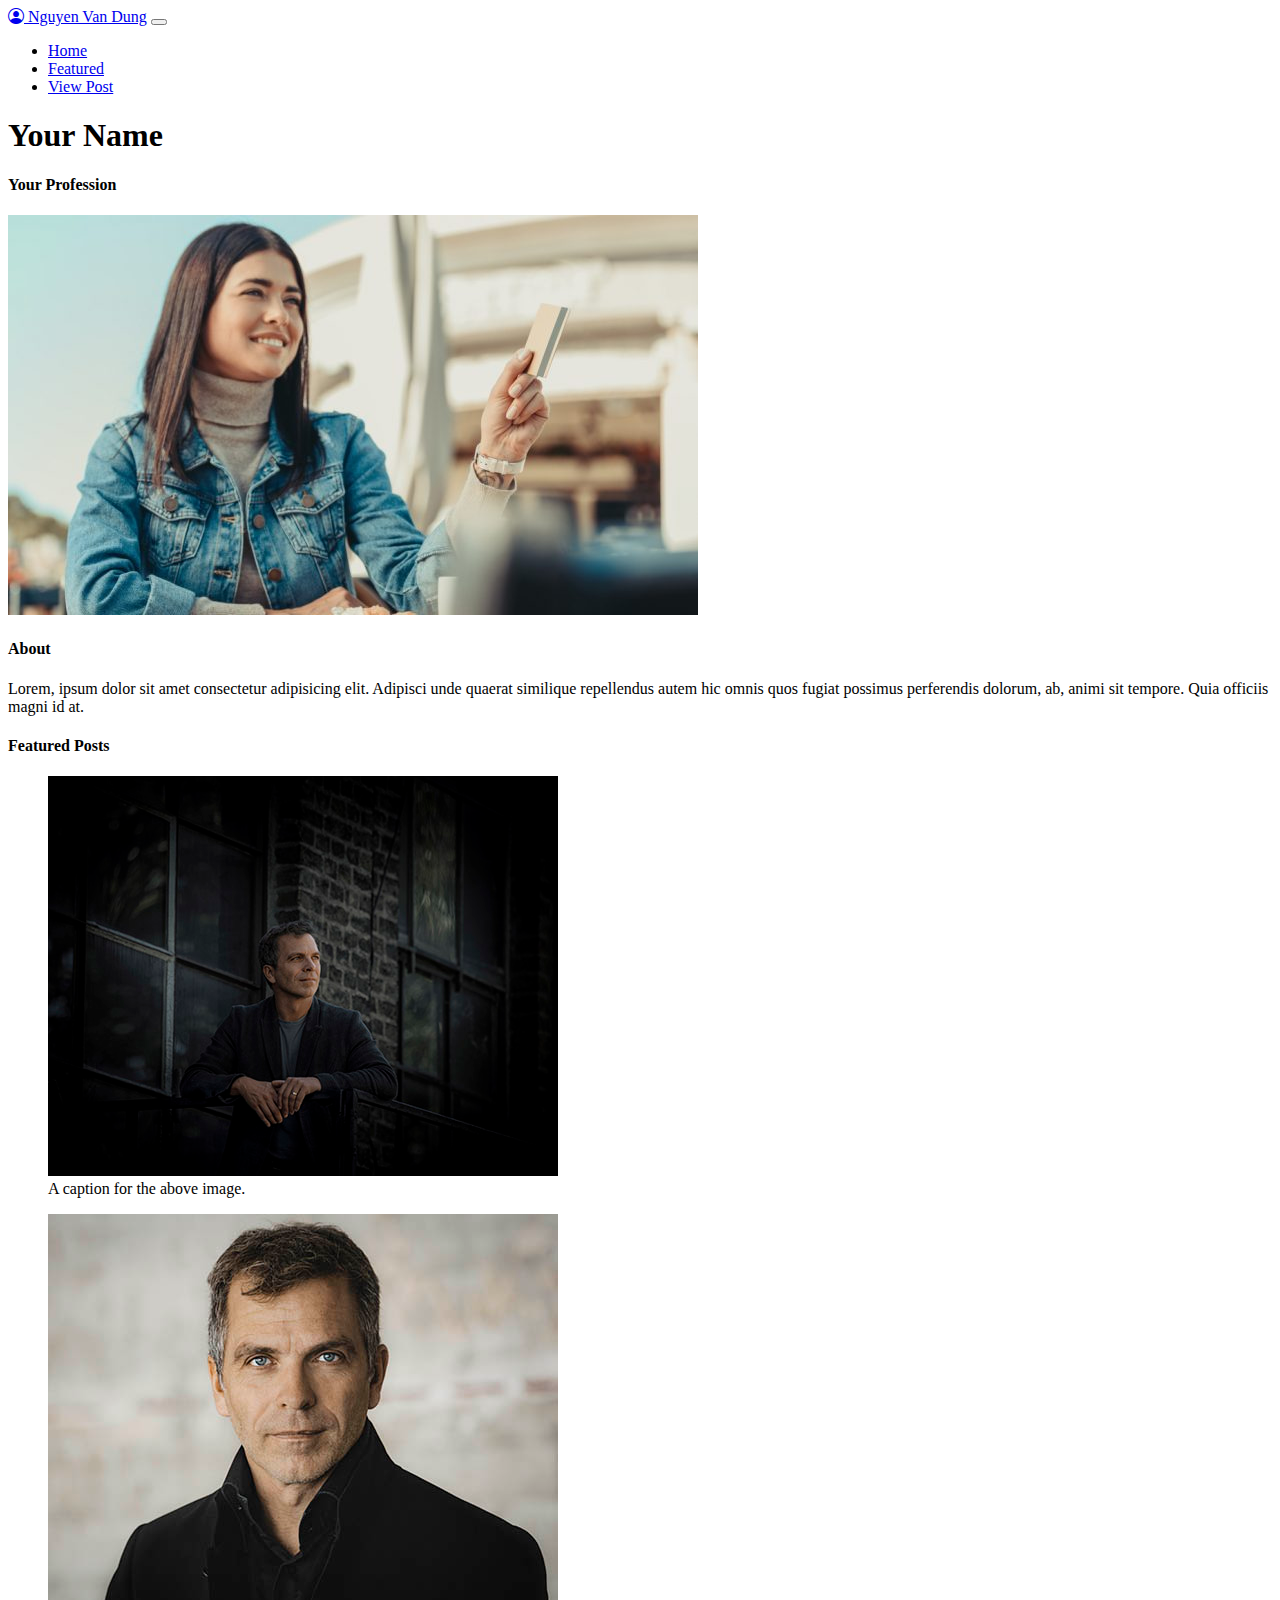
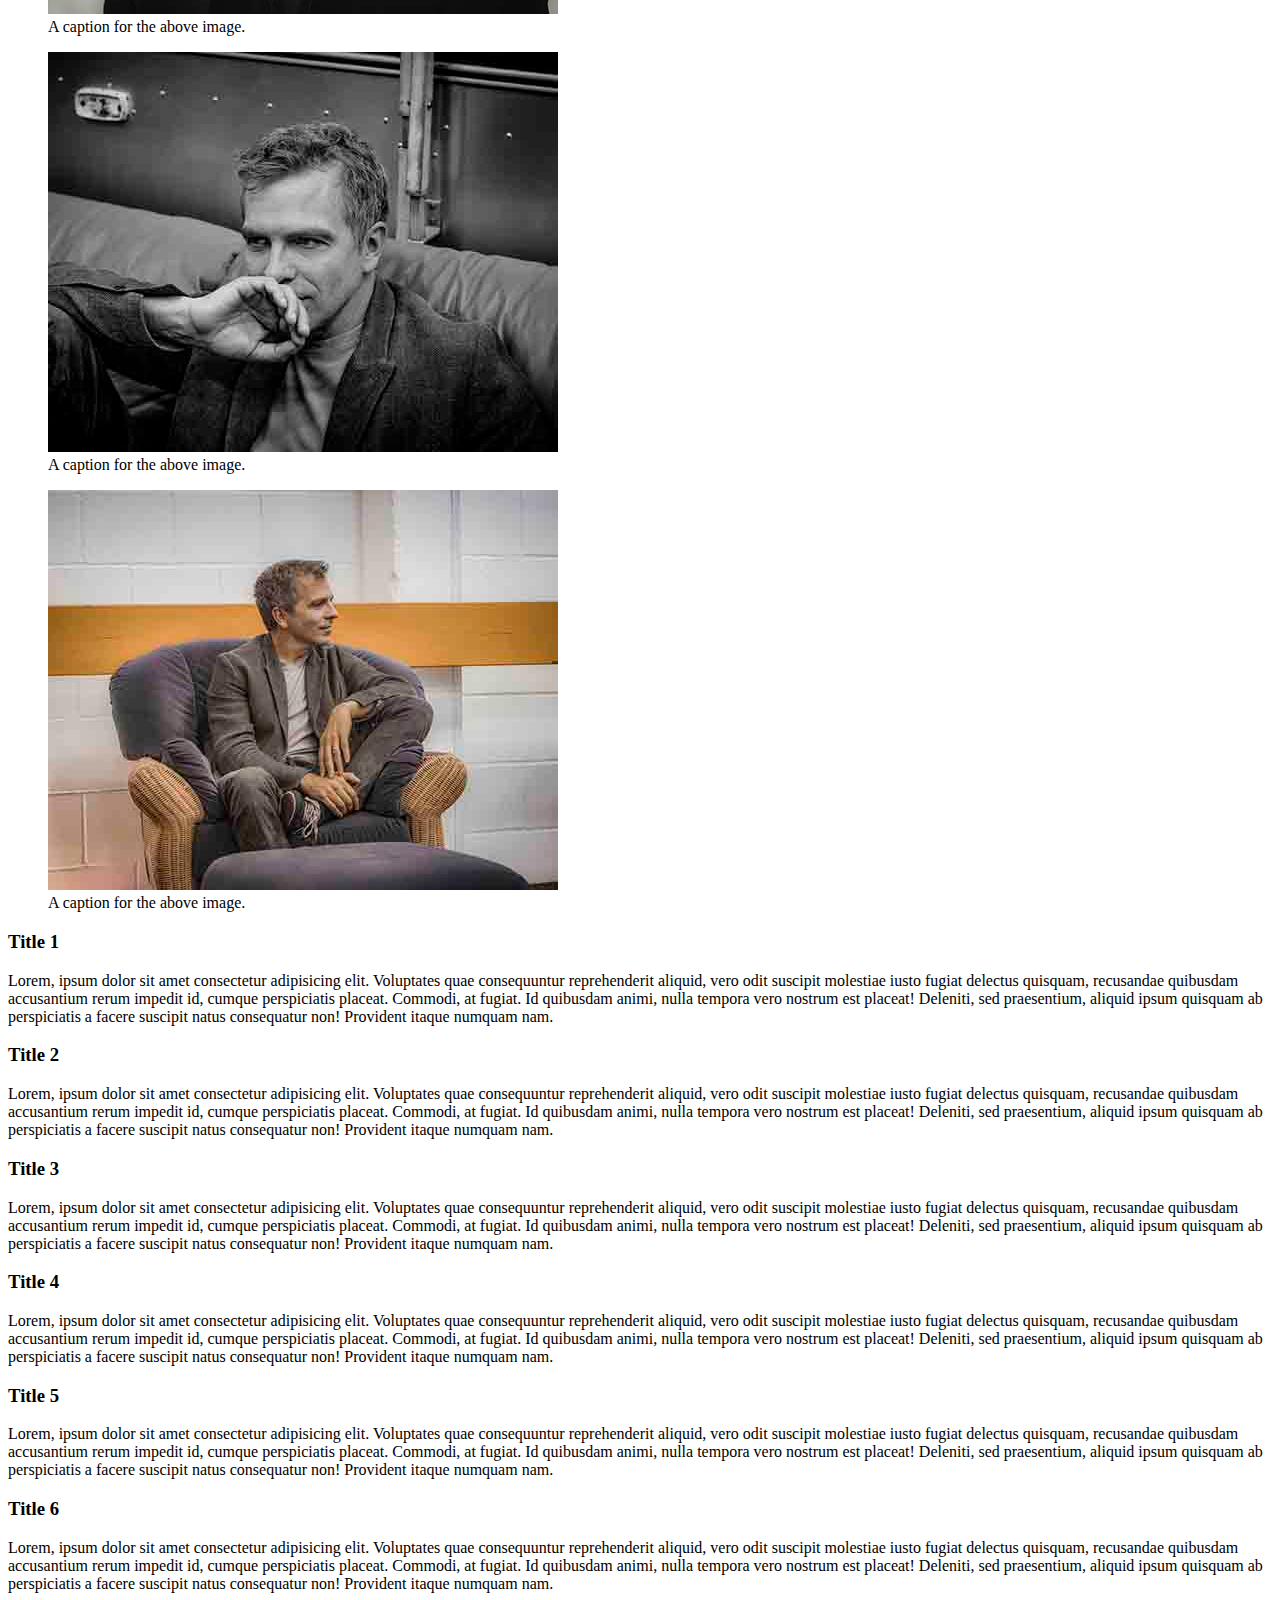
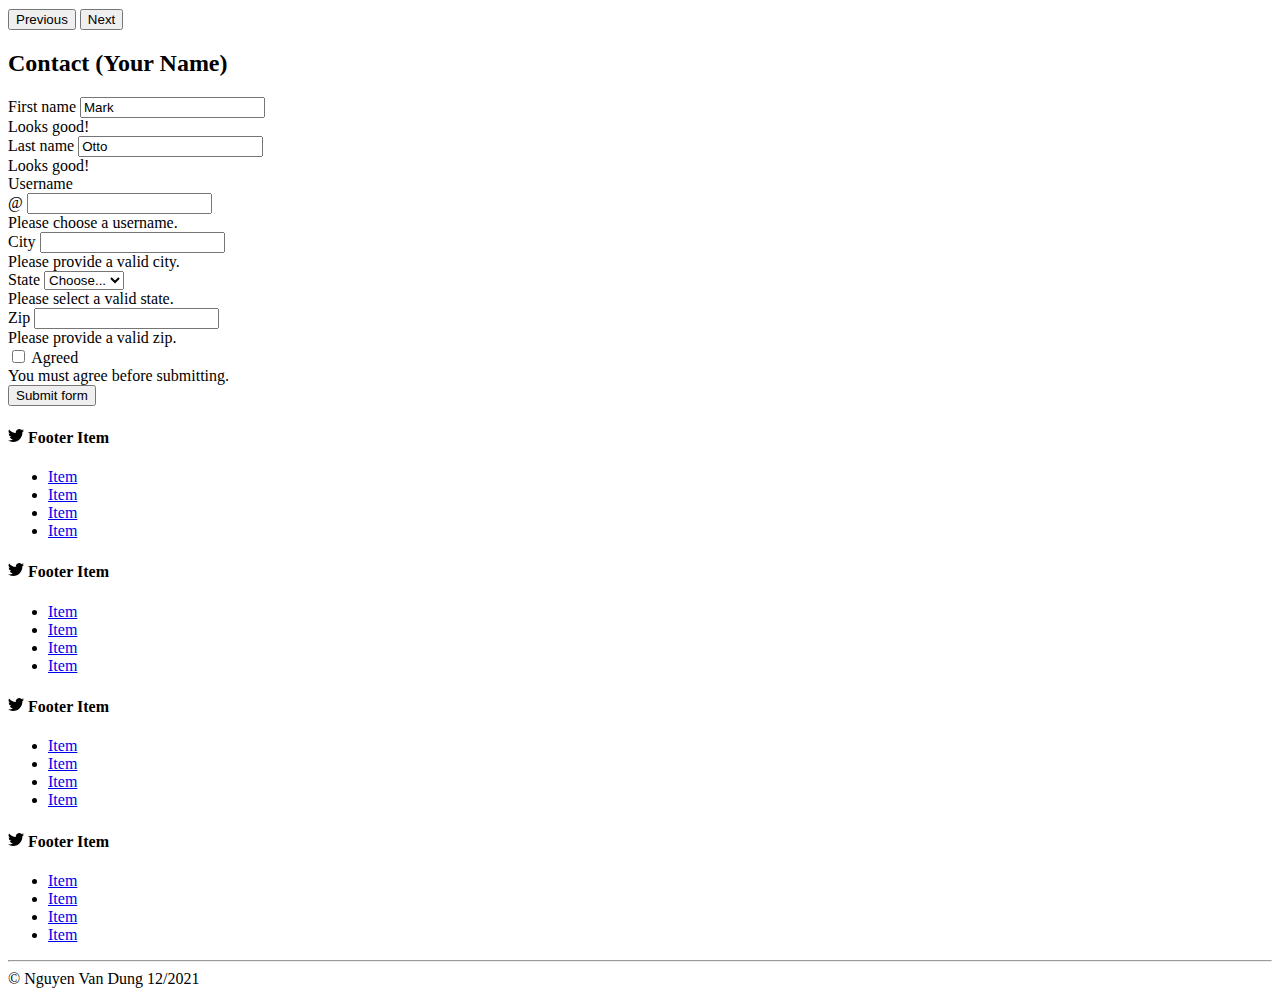
<file: index.html>
<!DOCTYPE html>
<html lang="en">

<head>
    <meta charset="UTF-8">
    <meta http-equiv="X-UA-Compatible" content="IE=edge">
    <meta name="viewport" content="width=device-width, initial-scale=1.0">
    <title>Home</title>
    <link href="https://cdn.jsdelivr.net/npm/bootstrap@5.1.3/dist/css/bootstrap.min.css" rel="stylesheet"
        integrity="sha384-1BmE4kWBq78iYhFldvKuhfTAU6auU8tT94WrHftjDbrCEXSU1oBoqyl2QvZ6jIW3" crossorigin="anonymous">
    <link rel="stylesheet" href="https://cdn.jsdelivr.net/npm/bootstrap-icons@1.7.1/font/bootstrap-icons.css">
    <link rel="stylesheet" href="/CSS/style.css">
</head>

<body>
    <header class="container-fluid">
        <div class="row">
            <div class="col-md-12 ">
                <nav class="navbar navbar-expand-lg navbar-light bg-light">
                    <div class="container-fluid">
                        <a class="navbar-brand" href="#"><i class="bi bi-person-circle"></i> Nguyen Van Dung</a>
                        <button class="navbar-toggler" type="button" data-bs-toggle="collapse"
                            data-bs-target="#navbarSupportedContent" aria-controls="navbarSupportedContent"
                            aria-expanded="false" aria-label="Toggle navigation">
                            <span class="navbar-toggler-icon"></span>
                        </button>
                        <div class="collapse navbar-collapse" id="navbarSupportedContent">
                            <ul class="navbar-nav ms-auto mb-2 mb-lg-0">
                                <li class="nav-item">
                                    <a class="nav-link active" aria-current="page" href="index.html">Home</a>
                                </li>
                                <li class="nav-item">
                                    <a class="nav-link" href="featured.html">Featured</a>
                                </li>

                                <li class="nav-item">
                                    <a class="nav-link " href="viewpost.html">View Post</a>
                                </li>
                            </ul>

                        </div>
                    </div>
                </nav>
            </div>
        </div>
    </header>
    <main class="container mt-5">
        <div class="row">
            <h1>Your Name</h1>
            <h4 class="text-muted">Your Profession</h4>
            <div class="col-md-6">
                <img src="images/img1.jpeg" alt="" class="img-fluid rounded">
            </div>
            <div class="col-md-6">
                <h4>About</h4>
                <p class="text-muted">Lorem, ipsum dolor sit amet consectetur adipisicing elit. Adipisci unde quaerat
                    similique repellendus autem hic omnis quos fugiat possimus perferendis dolorum, ab, animi sit
                    tempore. Quia officiis magni id at.</p>
            </div>

        </div>
        <div class="row mt-5">
            <h4>Featured Posts</h4>
            <div class="row">
                <div class="col-md-3">
                    <figure class="figure">
                        <img src="images/img2.jpeg" class="figure-img img-fluid rounded" alt="...">
                        <figcaption class="figure-caption">A caption for the above image.</figcaption>
                    </figure>
                </div>
                <div class="col-md-3">
                    <figure class="figure">
                        <img src="images/img3.jpeg" class="figure-img img-fluid rounded" alt="...">
                        <figcaption class="figure-caption">A caption for the above image.</figcaption>
                    </figure>
                </div>
                <div class="col-md-3">
                    <figure class="figure">
                        <img src="images/img5.jpeg" class="figure-img img-fluid rounded" alt="...">
                        <figcaption class="figure-caption">A caption for the above image.</figcaption>
                    </figure>
                </div>
                <div class="col-md-3">
                    <figure class="figure">
                        <img src="images/img6.jpeg" class="figure-img img-fluid rounded" alt="...">
                        <figcaption class="figure-caption">A caption for the above image.</figcaption>
                    </figure>
                </div>

            </div>
        </div>
        <div class="row mt-5">
            <div id="carouselExampleControls" class="carousel slide" data-bs-ride="carousel">
                <div class="carousel-inner">
                    <div class="carousel-item active">
                        <div class="row">
                            <div class="col-6">
                                <h3>Title 1</h3>
                                <p>Lorem, ipsum dolor sit amet consectetur adipisicing elit. Voluptates quae
                                    consequuntur reprehenderit
                                    aliquid, vero odit suscipit molestiae iusto fugiat delectus quisquam, recusandae
                                    quibusdam accusantium
                                    rerum impedit id, cumque perspiciatis placeat.
                                    Commodi, at fugiat. Id quibusdam animi, nulla tempora vero nostrum est placeat!
                                    Deleniti, sed praesentium,
                                    aliquid ipsum quisquam ab perspiciatis a facere suscipit natus consequatur non!
                                    Provident itaque numquam
                                    nam.</p>
                            </div>
                            <div class="col-6">
                                <h3>Title 2</h3>
                                <p>Lorem, ipsum dolor sit amet consectetur adipisicing elit. Voluptates quae
                                    consequuntur reprehenderit
                                    aliquid, vero odit suscipit molestiae iusto fugiat delectus quisquam, recusandae
                                    quibusdam accusantium
                                    rerum impedit id, cumque perspiciatis placeat.
                                    Commodi, at fugiat. Id quibusdam animi, nulla tempora vero nostrum est placeat!
                                    Deleniti, sed praesentium,
                                    aliquid ipsum quisquam ab perspiciatis a facere suscipit natus consequatur non!
                                    Provident itaque numquam
                                    nam.</p>
                            </div>
                        </div>
                    </div>
                    <div class="carousel-item">
                        <div class="row">
                            <div class="col-6">
                                <h3>Title 3</h3>
                                <p>Lorem, ipsum dolor sit amet consectetur adipisicing elit. Voluptates quae
                                    consequuntur reprehenderit
                                    aliquid, vero odit suscipit molestiae iusto fugiat delectus quisquam, recusandae
                                    quibusdam accusantium
                                    rerum impedit id, cumque perspiciatis placeat.
                                    Commodi, at fugiat. Id quibusdam animi, nulla tempora vero nostrum est placeat!
                                    Deleniti, sed praesentium,
                                    aliquid ipsum quisquam ab perspiciatis a facere suscipit natus consequatur non!
                                    Provident itaque numquam
                                    nam.</p>
                            </div>
                            <div class="col-6">
                                <h3>Title 4</h3>
                                <p>Lorem, ipsum dolor sit amet consectetur adipisicing elit. Voluptates quae
                                    consequuntur reprehenderit
                                    aliquid, vero odit suscipit molestiae iusto fugiat delectus quisquam, recusandae
                                    quibusdam accusantium
                                    rerum impedit id, cumque perspiciatis placeat.
                                    Commodi, at fugiat. Id quibusdam animi, nulla tempora vero nostrum est placeat!
                                    Deleniti, sed praesentium,
                                    aliquid ipsum quisquam ab perspiciatis a facere suscipit natus consequatur non!
                                    Provident itaque numquam
                                    nam.</p>
                            </div>
                        </div>
                    </div>
                </div>
                <div class="carousel-item">
                    <div class="row">
                        <div class="col-6">
                            <h3>Title 5</h3>
                            <p>Lorem, ipsum dolor sit amet consectetur adipisicing elit. Voluptates quae consequuntur
                                reprehenderit
                                aliquid, vero odit suscipit molestiae iusto fugiat delectus quisquam, recusandae
                                quibusdam accusantium
                                rerum impedit id, cumque perspiciatis placeat.
                                Commodi, at fugiat. Id quibusdam animi, nulla tempora vero nostrum est placeat!
                                Deleniti, sed praesentium,
                                aliquid ipsum quisquam ab perspiciatis a facere suscipit natus consequatur non!
                                Provident itaque numquam
                                nam.</p>
                        </div>
                        <div class="col-6">
                            <h3>Title 6</h3>
                            <p>Lorem, ipsum dolor sit amet consectetur adipisicing elit. Voluptates quae consequuntur
                                reprehenderit
                                aliquid, vero odit suscipit molestiae iusto fugiat delectus quisquam, recusandae
                                quibusdam accusantium
                                rerum impedit id, cumque perspiciatis placeat.
                                Commodi, at fugiat. Id quibusdam animi, nulla tempora vero nostrum est placeat!
                                Deleniti, sed praesentium,
                                aliquid ipsum quisquam ab perspiciatis a facere suscipit natus consequatur non!
                                Provident itaque numquam
                                nam.</p>
                        </div>
                    </div>


                </div>
                <button class="carousel-control-prev" type="button" data-bs-target="#carouselExampleControls"
                    data-bs-slide="prev">
                    <span class="carousel-control-prev-icon " aria-hidden="true"></span>
                    <span class="visually-hidden">Previous</span>
                </button>
                <button class="carousel-control-next" type="button" data-bs-target="#carouselExampleControls"
                    data-bs-slide="next">
                    <span class="carousel-control-next-icon" aria-hidden="true"></span>
                    <span class="visually-hidden">Next</span>
                </button>
            </div>
        </div>
        <div class="container">
            <h2 class="mt-5">Contact (Your Name)</h2>
            <form class="row g-3 needs-validation" novalidate>
                <div class="col-md-4">
                    <label for="validationCustom01" class="form-label">First name</label>
                    <input type="text" class="form-control" id="validationCustom01" value="Mark" required>
                    <div class="valid-feedback">
                        Looks good!
                    </div>
                </div>
                <div class="col-md-4">
                    <label for="validationCustom02" class="form-label">Last name</label>
                    <input type="text" class="form-control" id="validationCustom02" value="Otto" required>
                    <div class="valid-feedback">
                        Looks good!
                    </div>
                </div>
                <div class="col-md-4">
                    <label for="validationCustomUsername" class="form-label">Username</label>
                    <div class="input-group has-validation">
                        <span class="input-group-text" id="inputGroupPrepend">@</span>
                        <input type="text" class="form-control" id="validationCustomUsername"
                            aria-describedby="inputGroupPrepend" required>
                        <div class="invalid-feedback">
                            Please choose a username.
                        </div>
                    </div>
                </div>
                <div class="col-md-6">
                    <label for="validationCustom03" class="form-label">City</label>
                    <input type="text" class="form-control" id="validationCustom03" required>
                    <div class="invalid-feedback">
                        Please provide a valid city.
                    </div>
                </div>
                <div class="col-md-3">
                    <label for="validationCustom04" class="form-label">State</label>
                    <select class="form-select" id="validationCustom04" required>
                        <option selected disabled value="">Choose...</option>
                        <option>...</option>
                    </select>
                    <div class="invalid-feedback">
                        Please select a valid state.
                    </div>
                </div>
                <div class="col-md-3">
                    <label for="validationCustom05" class="form-label">Zip</label>
                    <input type="text" class="form-control" id="validationCustom05" required>
                    <div class="invalid-feedback">
                        Please provide a valid zip.
                    </div>
                </div>
                <div class="col-12">
                    <div class="form-check">
                        <input class="form-check-input" type="checkbox" value="" id="invalidCheck" required>
                        <label class="form-check-label" for="invalidCheck">
                            Agreed
                        </label>
                        <div class="invalid-feedback">
                            You must agree before submitting.
                        </div>
                    </div>
                </div>
                <div class="col-12">
                    <button class="btn btn-primary" type="submit">Submit form</button>
                </div>
            </form>

            <footer>
                <div class="row align-items-center justify-content-center justify-content-lg-start p-4 mt-5">
                    <div class="col-lg-3 col-6">
                        <h4><svg xmlns="http://www.w3.org/2000/svg" width="16" height="16" fill="currentColor"
                                class="bi bi-twitter" viewBox="0 0 16 16">
                                <path
                                    d="M5.026 15c6.038 0 9.341-5.003 9.341-9.334 0-.14 0-.282-.006-.422A6.685 6.685 0 0 0 16 3.542a6.658 6.658 0 0 1-1.889.518 3.301 3.301 0 0 0 1.447-1.817 6.533 6.533 0 0 1-2.087.793A3.286 3.286 0 0 0 7.875 6.03a9.325 9.325 0 0 1-6.767-3.429 3.289 3.289 0 0 0 1.018 4.382A3.323 3.323 0 0 1 .64 6.575v.045a3.288 3.288 0 0 0 2.632 3.218 3.203 3.203 0 0 1-.865.115 3.23 3.23 0 0 1-.614-.057 3.283 3.283 0 0 0 3.067 2.277A6.588 6.588 0 0 1 .78 13.58a6.32 6.32 0 0 1-.78-.045A9.344 9.344 0 0 0 5.026 15z" />
                            </svg> Footer Item</h4>
                        <ul class="list-unstyled mb-0">
                            <li><a href="#!" class="text-decoration-none">Item</a></li>
                            <li><a href="#!" class="text-decoration-none">Item</a></li>
                            <li><a href="#!" class="text-decoration-none">Item</a></li>
                            <li><a href="#!" class="text-decoration-none">Item</a></li>
                        </ul>

                    </div>
                    <div class="col-lg-3 col-6">
                        <h4><svg xmlns="http://www.w3.org/2000/svg" width="16" height="16" fill="currentColor"
                                class="bi bi-twitter" viewBox="0 0 16 16">
                                <path
                                    d="M5.026 15c6.038 0 9.341-5.003 9.341-9.334 0-.14 0-.282-.006-.422A6.685 6.685 0 0 0 16 3.542a6.658 6.658 0 0 1-1.889.518 3.301 3.301 0 0 0 1.447-1.817 6.533 6.533 0 0 1-2.087.793A3.286 3.286 0 0 0 7.875 6.03a9.325 9.325 0 0 1-6.767-3.429 3.289 3.289 0 0 0 1.018 4.382A3.323 3.323 0 0 1 .64 6.575v.045a3.288 3.288 0 0 0 2.632 3.218 3.203 3.203 0 0 1-.865.115 3.23 3.23 0 0 1-.614-.057 3.283 3.283 0 0 0 3.067 2.277A6.588 6.588 0 0 1 .78 13.58a6.32 6.32 0 0 1-.78-.045A9.344 9.344 0 0 0 5.026 15z" />
                            </svg> Footer Item</h4>
                        <ul class="list-unstyled mb-0">
                            <li><a href="#!" class="text-decoration-none">Item</a></li>
                            <li><a href="#!" class="text-decoration-none">Item</a></li>
                            <li><a href="#!" class="text-decoration-none">Item</a></li>
                            <li><a href="#!" class="text-decoration-none">Item</a></li>
                        </ul>
                    </div>
                    <div class="col-lg-3 col-6">
                        <h4><svg xmlns="http://www.w3.org/2000/svg" width="16" height="16" fill="currentColor"
                                class="bi bi-twitter" viewBox="0 0 16 16">
                                <path
                                    d="M5.026 15c6.038 0 9.341-5.003 9.341-9.334 0-.14 0-.282-.006-.422A6.685 6.685 0 0 0 16 3.542a6.658 6.658 0 0 1-1.889.518 3.301 3.301 0 0 0 1.447-1.817 6.533 6.533 0 0 1-2.087.793A3.286 3.286 0 0 0 7.875 6.03a9.325 9.325 0 0 1-6.767-3.429 3.289 3.289 0 0 0 1.018 4.382A3.323 3.323 0 0 1 .64 6.575v.045a3.288 3.288 0 0 0 2.632 3.218 3.203 3.203 0 0 1-.865.115 3.23 3.23 0 0 1-.614-.057 3.283 3.283 0 0 0 3.067 2.277A6.588 6.588 0 0 1 .78 13.58a6.32 6.32 0 0 1-.78-.045A9.344 9.344 0 0 0 5.026 15z" />
                            </svg> Footer Item</h4>
                        <ul class="list-unstyled mb-0">
                            <li><a href="#!" class="text-decoration-none">Item</a></li>
                            <li><a href="#!" class="text-decoration-none">Item</a></li>
                            <li><a href="#!" class="text-decoration-none">Item</a></li>
                            <li><a href="#!" class="text-decoration-none">Item</a></li>
                        </ul>
                    </div>
                    <div class="col-lg-3 col-6">
                        <h4><svg xmlns="http://www.w3.org/2000/svg" width="16" height="16" fill="currentColor"
                                class="bi bi-twitter" viewBox="0 0 16 16">
                                <path
                                    d="M5.026 15c6.038 0 9.341-5.003 9.341-9.334 0-.14 0-.282-.006-.422A6.685 6.685 0 0 0 16 3.542a6.658 6.658 0 0 1-1.889.518 3.301 3.301 0 0 0 1.447-1.817 6.533 6.533 0 0 1-2.087.793A3.286 3.286 0 0 0 7.875 6.03a9.325 9.325 0 0 1-6.767-3.429 3.289 3.289 0 0 0 1.018 4.382A3.323 3.323 0 0 1 .64 6.575v.045a3.288 3.288 0 0 0 2.632 3.218 3.203 3.203 0 0 1-.865.115 3.23 3.23 0 0 1-.614-.057 3.283 3.283 0 0 0 3.067 2.277A6.588 6.588 0 0 1 .78 13.58a6.32 6.32 0 0 1-.78-.045A9.344 9.344 0 0 0 5.026 15z" />
                            </svg> Footer Item</h4>
                        <ul class="list-unstyled mb-0">
                            <li><a href="#!" class="text-decoration-none">Item</a></li>
                            <li><a href="#!" class="text-decoration-none">Item</a></li>
                            <li><a href="#!" class="text-decoration-none">Item</a></li>
                            <li><a href="#!" class="text-decoration-none">Item</a></li>
                        </ul>
                    </div>
                </div>
                <hr>
                <div class="text-center mt-3 mb-3">
                    &copy; Nguyen Van Dung 12/2021
                </div>
            </footer>
        </div>
    </main>
    <script src="https://cdn.jsdelivr.net/npm/bootstrap@5.1.3/dist/js/bootstrap.bundle.min.js"
        integrity="sha384-ka7Sk0Gln4gmtz2MlQnikT1wXgYsOg+OMhuP+IlRH9sENBO0LRn5q+8nbTov4+1p"
        crossorigin="anonymous"></script>

</body>

</html>
</file>
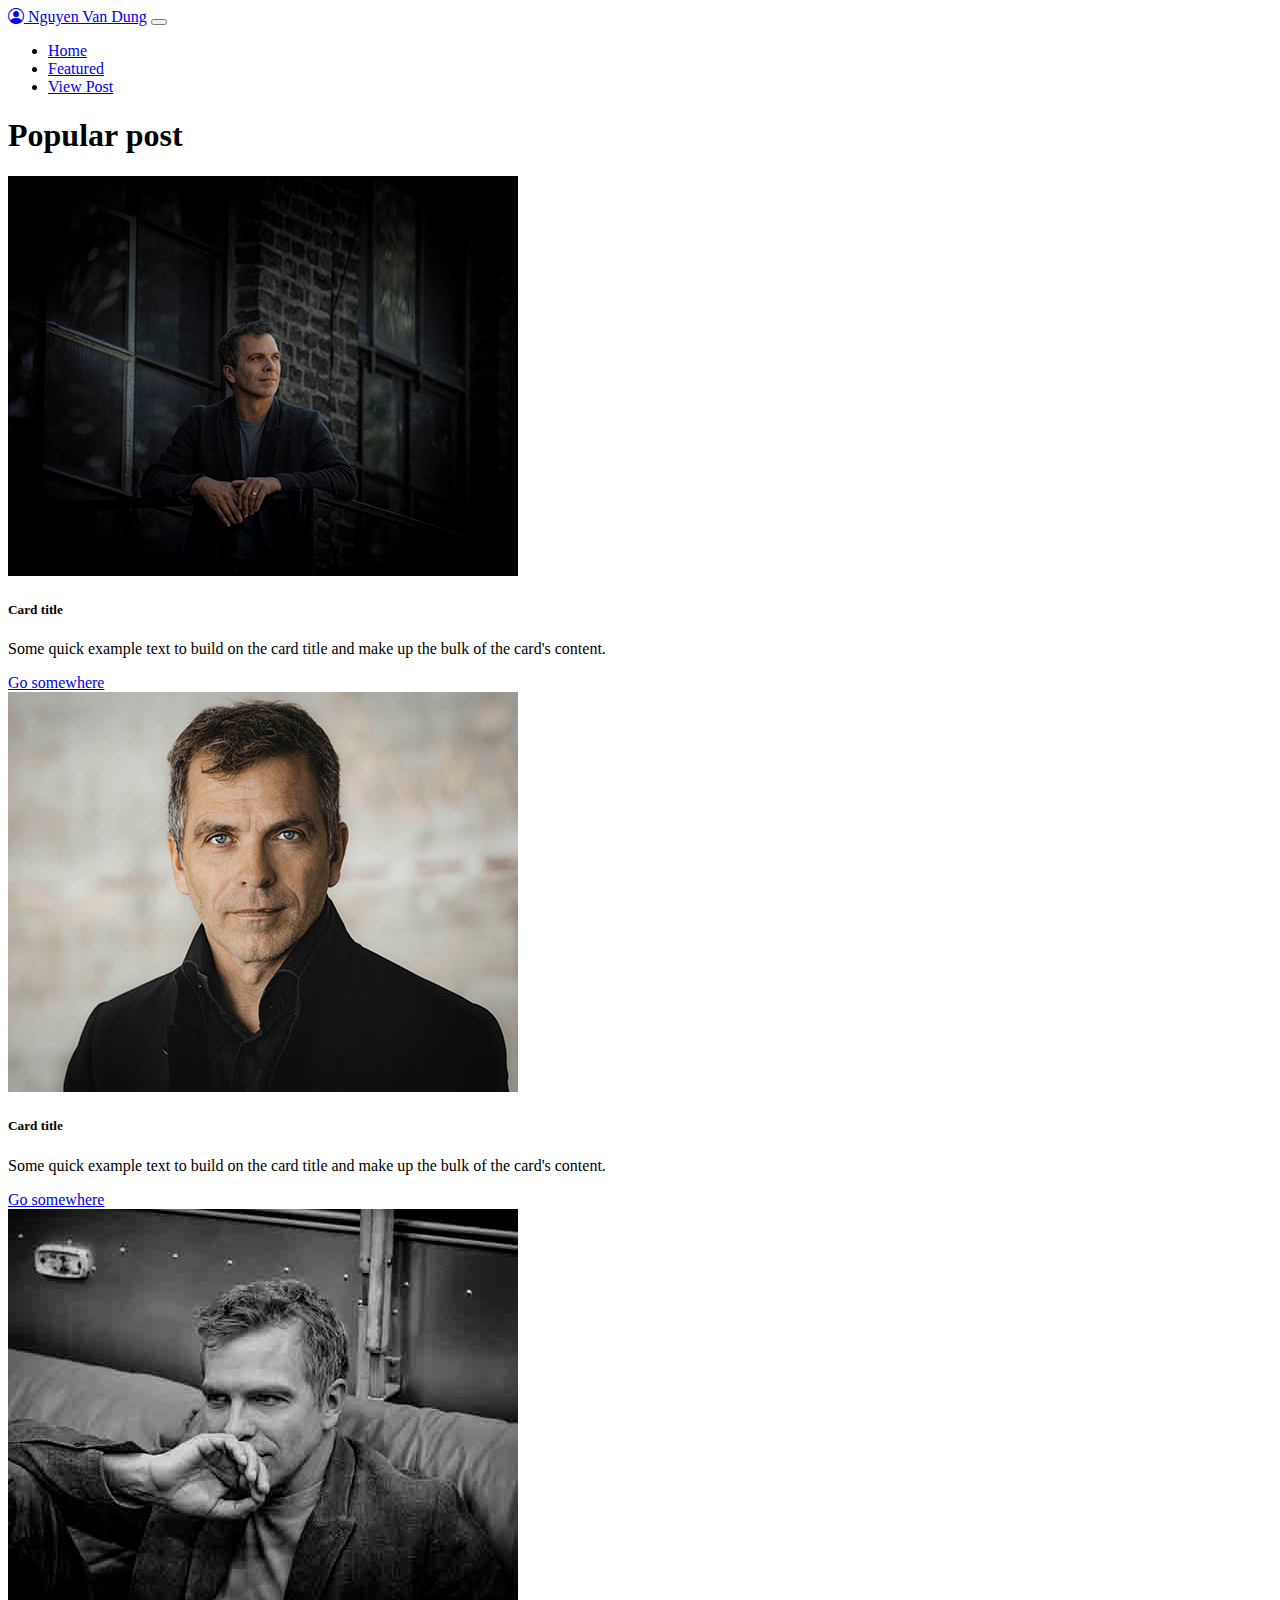
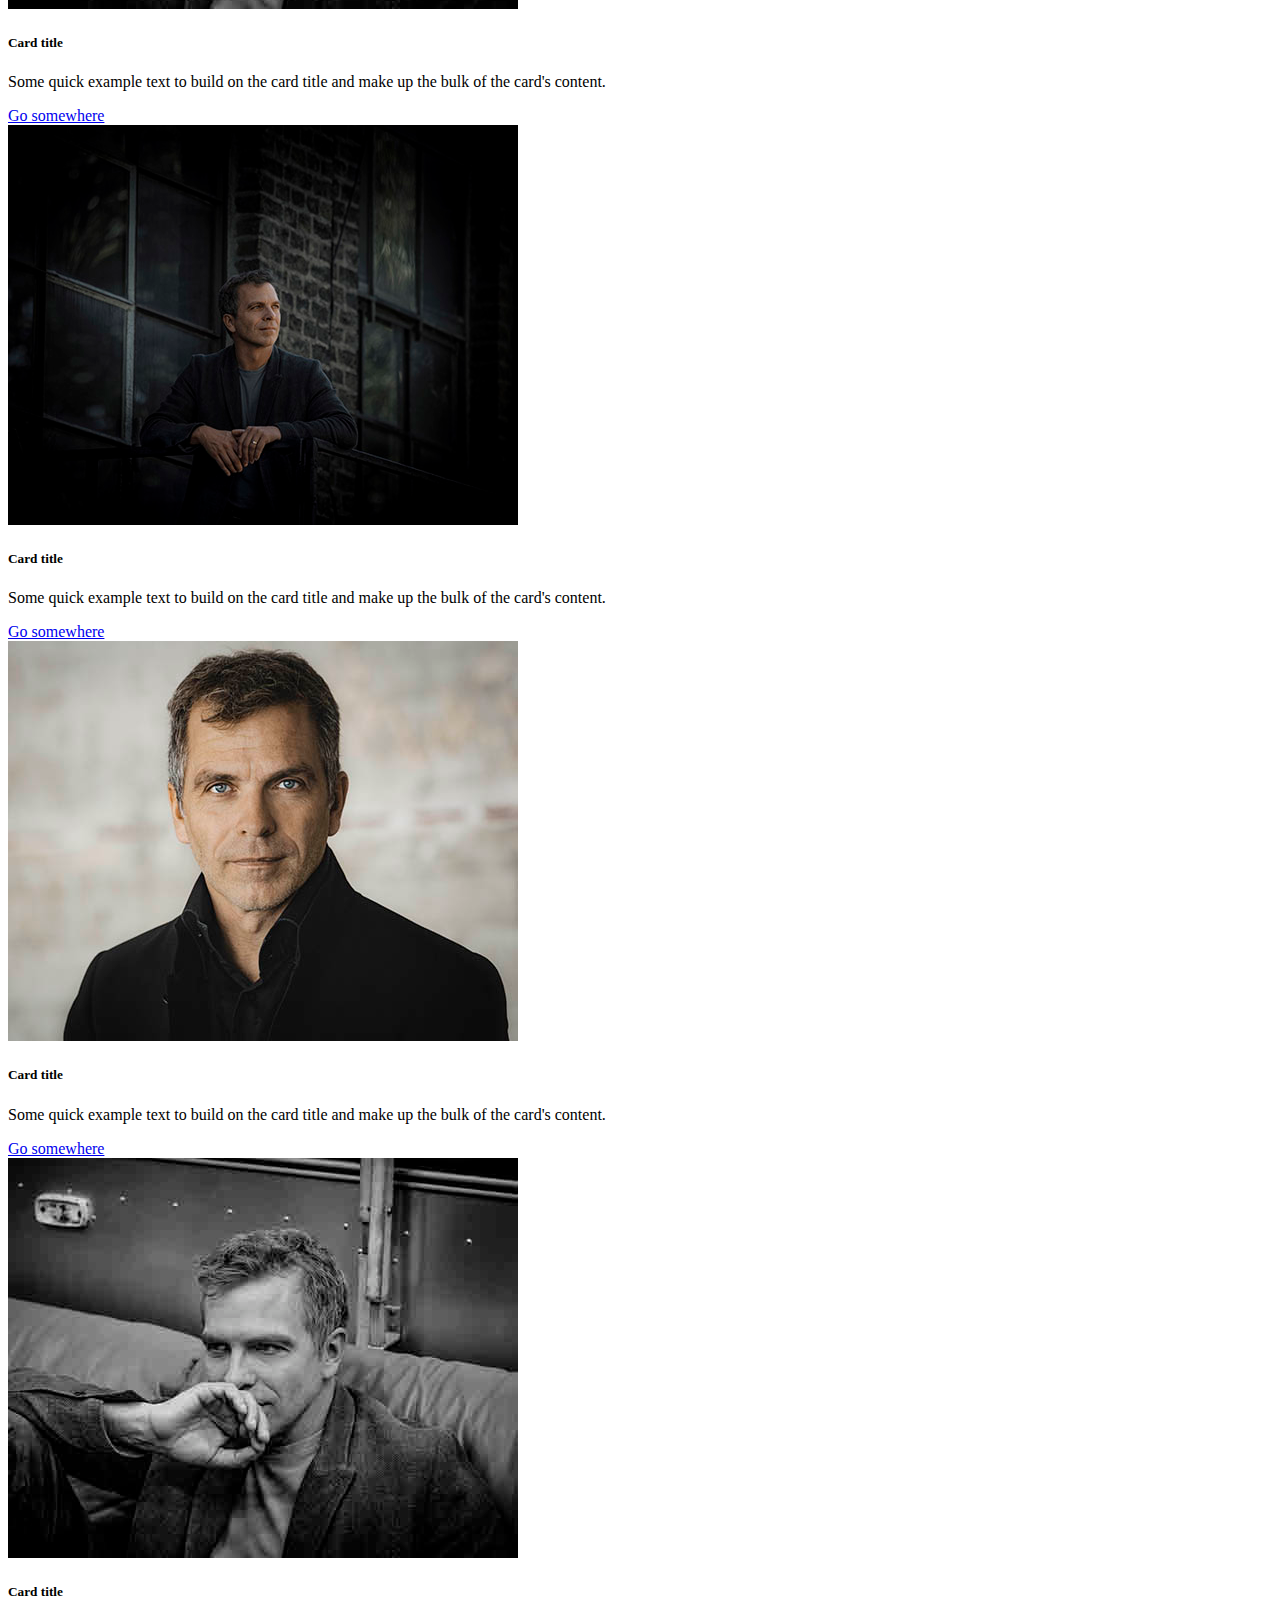
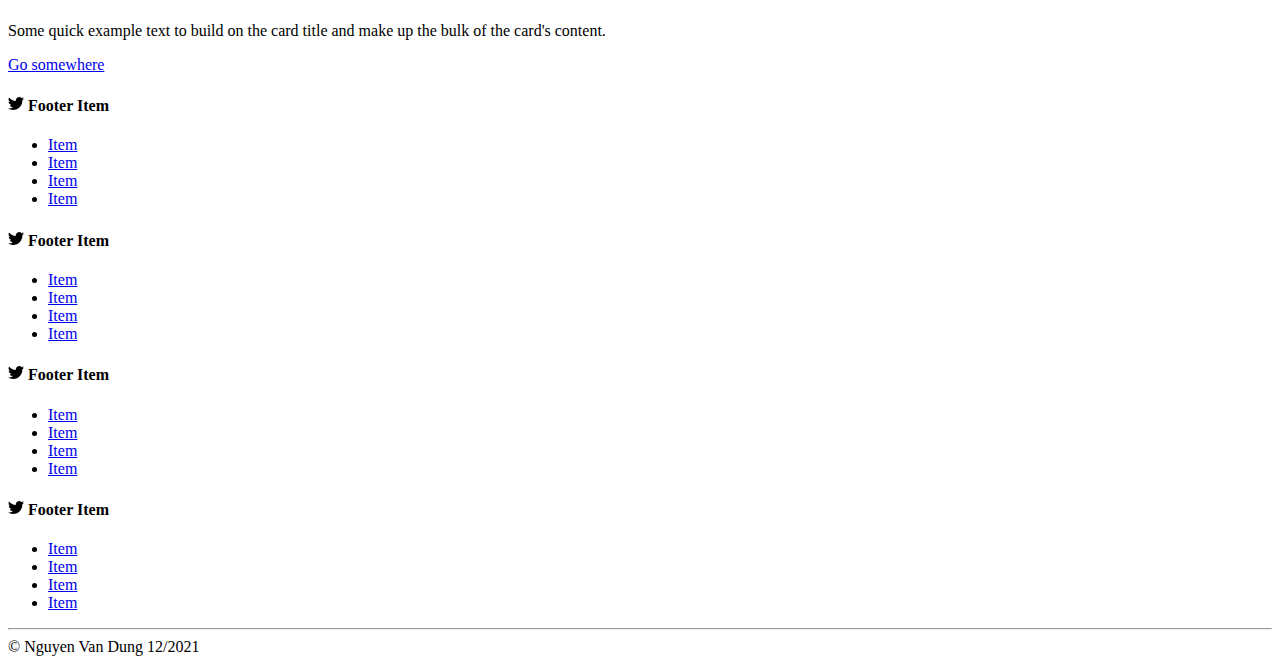
<file: featured.html>
<!DOCTYPE html>
<html lang="en">
<head>
    <meta charset="UTF-8">
    <meta http-equiv="X-UA-Compatible" content="IE=edge">
    <meta name="viewport" content="width=device-width, initial-scale=1.0">
    <title>Featured</title>
    <link href="https://cdn.jsdelivr.net/npm/bootstrap@5.1.3/dist/css/bootstrap.min.css" rel="stylesheet"
        integrity="sha384-1BmE4kWBq78iYhFldvKuhfTAU6auU8tT94WrHftjDbrCEXSU1oBoqyl2QvZ6jIW3" crossorigin="anonymous">
    <link rel="stylesheet" href="https://cdn.jsdelivr.net/npm/bootstrap-icons@1.7.1/font/bootstrap-icons.css">
    <link rel="stylesheet" href="/CSS/style.css">
</head>
<body>
    <header class="container-fluid">
        <div class="row">
            <div class="col-md-12 ">
                <nav class="navbar navbar-expand-lg navbar-light bg-light">
                    <div class="container-fluid">
                        <a class="navbar-brand" href="#"><i class="bi bi-person-circle"></i> Nguyen Van Dung</a>
                        <button class="navbar-toggler" type="button" data-bs-toggle="collapse"
                            data-bs-target="#navbarSupportedContent" aria-controls="navbarSupportedContent"
                            aria-expanded="false" aria-label="Toggle navigation">
                            <span class="navbar-toggler-icon"></span>
                        </button>
                        <div class="collapse navbar-collapse" id="navbarSupportedContent">
                            <ul class="navbar-nav ms-auto mb-2 mb-lg-0">
                                <li class="nav-item">
                                    <a class="nav-link " aria-current="page" href="index.html">Home</a>
                                </li>
                                <li class="nav-item">
                                    <a class="nav-link active" href="featured.html">Featured</a>
                                </li>

                                <li class="nav-item">
                                    <a class="nav-link " href="viewpost.html">View Post</a>
                                </li>
                            </ul>

                        </div>
                    </div>
                </nav>
            </div>
        </div>
    </header>
    <main class="container">
        <h1 class="display-6 mt-3">Popular post</h1>
        <div class="row">
            <div class="s col-md-4 col-sm-6 col-12">
                <div class="card" >
                    <img src="images/img2.jpeg" class="card-img-top" alt="...">
                    <div class="card-body">
                      <h5 class="card-title">Card title</h5>
                      <p class="card-text">Some quick example text to build on the card title and make up the bulk of the card's content.</p>
                      <a href="#" class="btn btn-primary">Go somewhere</a>
                    </div>
                  </div>
            </div>
            <div class=" mb-2 col-md-4 col-sm-6 col-12">
                <div class="card">
                    <img src="images/img3.jpeg" class="card-img-top" alt="...">
                    <div class="card-body">
                      <h5 class="card-title">Card title</h5>
                      <p class="card-text">Some quick example text to build on the card title and make up the bulk of the card's content.</p>
                      <a href="#" class="btn btn-primary">Go somewhere</a>
                    </div>
                  </div>
            </div>
            <div class="mb-2 col-md-4 col-sm-6 col-12">
                <div class="card">
                    <img src="images/img5.jpeg" class="card-img-top" alt="...">
                    <div class="card-body">
                      <h5 class="card-title">Card title</h5>
                      <p class="card-text">Some quick example text to build on the card title and make up the bulk of the card's content.</p>
                      <a href="#" class="btn btn-primary">Go somewhere</a>
                    </div>
                  </div>
            </div>
            <div class="mb-2 col-md-4 col-sm-6 col-12">
                <div class="card" >
                    <img src="images/img2.jpeg" class="card-img-top" alt="...">
                    <div class="card-body">
                      <h5 class="card-title">Card title</h5>
                      <p class="card-text">Some quick example text to build on the card title and make up the bulk of the card's content.</p>
                      <a href="#" class="btn btn-primary">Go somewhere</a>
                    </div>
                  </div>
            </div>
            <div class=" mb-2 col-md-4 col-sm-6 col-12">
                <div class="card" >
                    <img src="images/img3.jpeg" class="card-img-top" alt="...">
                    <div class="card-body">
                      <h5 class="card-title">Card title</h5>
                      <p class="card-text">Some quick example text to build on the card title and make up the bulk of the card's content.</p>
                      <a href="#" class="btn btn-primary">Go somewhere</a>
                    </div>
                  </div>
            </div>
            <div class=" mb-2 col-md-4 col-sm-6 col-12">
                <div class="card" >
                    <img src="images/img5.jpeg" class="card-img-top" alt="...">
                    <div class="card-body">
                      <h5 class="card-title">Card title</h5>
                      <p class="card-text">Some quick example text to build on the card title and make up the bulk of the card's content.</p>
                      <a href="#" class="btn btn-primary">Go somewhere</a>
                    </div>
                  </div>
            </div>
            
            
        </div>
    </main>
    <footer class="container">
        <div class="row align-items-center justify-content-center justify-content-lg-start p-4 mt-5">
          <div class="col-lg-3 col-6">
            <h4><svg xmlns="http://www.w3.org/2000/svg" width="16" height="16" fill="currentColor" class="bi bi-twitter"
                viewBox="0 0 16 16">
                <path
                  d="M5.026 15c6.038 0 9.341-5.003 9.341-9.334 0-.14 0-.282-.006-.422A6.685 6.685 0 0 0 16 3.542a6.658 6.658 0 0 1-1.889.518 3.301 3.301 0 0 0 1.447-1.817 6.533 6.533 0 0 1-2.087.793A3.286 3.286 0 0 0 7.875 6.03a9.325 9.325 0 0 1-6.767-3.429 3.289 3.289 0 0 0 1.018 4.382A3.323 3.323 0 0 1 .64 6.575v.045a3.288 3.288 0 0 0 2.632 3.218 3.203 3.203 0 0 1-.865.115 3.23 3.23 0 0 1-.614-.057 3.283 3.283 0 0 0 3.067 2.277A6.588 6.588 0 0 1 .78 13.58a6.32 6.32 0 0 1-.78-.045A9.344 9.344 0 0 0 5.026 15z" />
              </svg> Footer Item</h4>
              <ul class="list-unstyled mb-0">
                <li><a href="#!" class="text-decoration-none">Item</a></li>
                <li><a href="#!" class="text-decoration-none">Item</a></li>
                <li><a href="#!" class="text-decoration-none">Item</a></li>
                <li><a href="#!" class="text-decoration-none">Item</a></li>
              </ul>
  
          </div>
          <div class="col-lg-3 col-6">
            <h4><svg xmlns="http://www.w3.org/2000/svg" width="16" height="16" fill="currentColor" class="bi bi-twitter"
                viewBox="0 0 16 16">
                <path
                  d="M5.026 15c6.038 0 9.341-5.003 9.341-9.334 0-.14 0-.282-.006-.422A6.685 6.685 0 0 0 16 3.542a6.658 6.658 0 0 1-1.889.518 3.301 3.301 0 0 0 1.447-1.817 6.533 6.533 0 0 1-2.087.793A3.286 3.286 0 0 0 7.875 6.03a9.325 9.325 0 0 1-6.767-3.429 3.289 3.289 0 0 0 1.018 4.382A3.323 3.323 0 0 1 .64 6.575v.045a3.288 3.288 0 0 0 2.632 3.218 3.203 3.203 0 0 1-.865.115 3.23 3.23 0 0 1-.614-.057 3.283 3.283 0 0 0 3.067 2.277A6.588 6.588 0 0 1 .78 13.58a6.32 6.32 0 0 1-.78-.045A9.344 9.344 0 0 0 5.026 15z" />
              </svg> Footer Item</h4>
              <ul class="list-unstyled mb-0">
                <li><a href="#!" class="text-decoration-none">Item</a></li>
                <li><a href="#!" class="text-decoration-none">Item</a></li>
                <li><a href="#!" class="text-decoration-none">Item</a></li>
                <li><a href="#!" class="text-decoration-none">Item</a></li>
              </ul>
          </div>
          <div class="col-lg-3 col-6">
            <h4><svg xmlns="http://www.w3.org/2000/svg" width="16" height="16" fill="currentColor" class="bi bi-twitter"
                viewBox="0 0 16 16">
                <path
                  d="M5.026 15c6.038 0 9.341-5.003 9.341-9.334 0-.14 0-.282-.006-.422A6.685 6.685 0 0 0 16 3.542a6.658 6.658 0 0 1-1.889.518 3.301 3.301 0 0 0 1.447-1.817 6.533 6.533 0 0 1-2.087.793A3.286 3.286 0 0 0 7.875 6.03a9.325 9.325 0 0 1-6.767-3.429 3.289 3.289 0 0 0 1.018 4.382A3.323 3.323 0 0 1 .64 6.575v.045a3.288 3.288 0 0 0 2.632 3.218 3.203 3.203 0 0 1-.865.115 3.23 3.23 0 0 1-.614-.057 3.283 3.283 0 0 0 3.067 2.277A6.588 6.588 0 0 1 .78 13.58a6.32 6.32 0 0 1-.78-.045A9.344 9.344 0 0 0 5.026 15z" />
              </svg> Footer Item</h4>
              <ul class="list-unstyled mb-0">
                <li><a href="#!" class="text-decoration-none">Item</a></li>
                <li><a href="#!" class="text-decoration-none">Item</a></li>
                <li><a href="#!" class="text-decoration-none">Item</a></li>
                <li><a href="#!" class="text-decoration-none">Item</a></li>
              </ul>
          </div>
          <div class="col-lg-3 col-6">
            <h4><svg xmlns="http://www.w3.org/2000/svg" width="16" height="16" fill="currentColor" class="bi bi-twitter"
                viewBox="0 0 16 16">
                <path
                  d="M5.026 15c6.038 0 9.341-5.003 9.341-9.334 0-.14 0-.282-.006-.422A6.685 6.685 0 0 0 16 3.542a6.658 6.658 0 0 1-1.889.518 3.301 3.301 0 0 0 1.447-1.817 6.533 6.533 0 0 1-2.087.793A3.286 3.286 0 0 0 7.875 6.03a9.325 9.325 0 0 1-6.767-3.429 3.289 3.289 0 0 0 1.018 4.382A3.323 3.323 0 0 1 .64 6.575v.045a3.288 3.288 0 0 0 2.632 3.218 3.203 3.203 0 0 1-.865.115 3.23 3.23 0 0 1-.614-.057 3.283 3.283 0 0 0 3.067 2.277A6.588 6.588 0 0 1 .78 13.58a6.32 6.32 0 0 1-.78-.045A9.344 9.344 0 0 0 5.026 15z" />
              </svg> Footer Item</h4>
              <ul class="list-unstyled mb-0">
                <li><a href="#!" class="text-decoration-none">Item</a></li>
                <li><a href="#!" class="text-decoration-none">Item</a></li>
                <li><a href="#!" class="text-decoration-none">Item</a></li>
                <li><a href="#!" class="text-decoration-none">Item</a></li>
              </ul>
          </div>
        </div>
        <hr>
        <div class="text-center mt-3 mb-3">
          &copy; Nguyen Van Dung 12/2021
        </div>
      </footer>

    <script src="https://cdn.jsdelivr.net/npm/bootstrap@5.1.3/dist/js/bootstrap.bundle.min.js"
        integrity="sha384-ka7Sk0Gln4gmtz2MlQnikT1wXgYsOg+OMhuP+IlRH9sENBO0LRn5q+8nbTov4+1p"
        crossorigin="anonymous"></script>
</body>
</html>
</file>
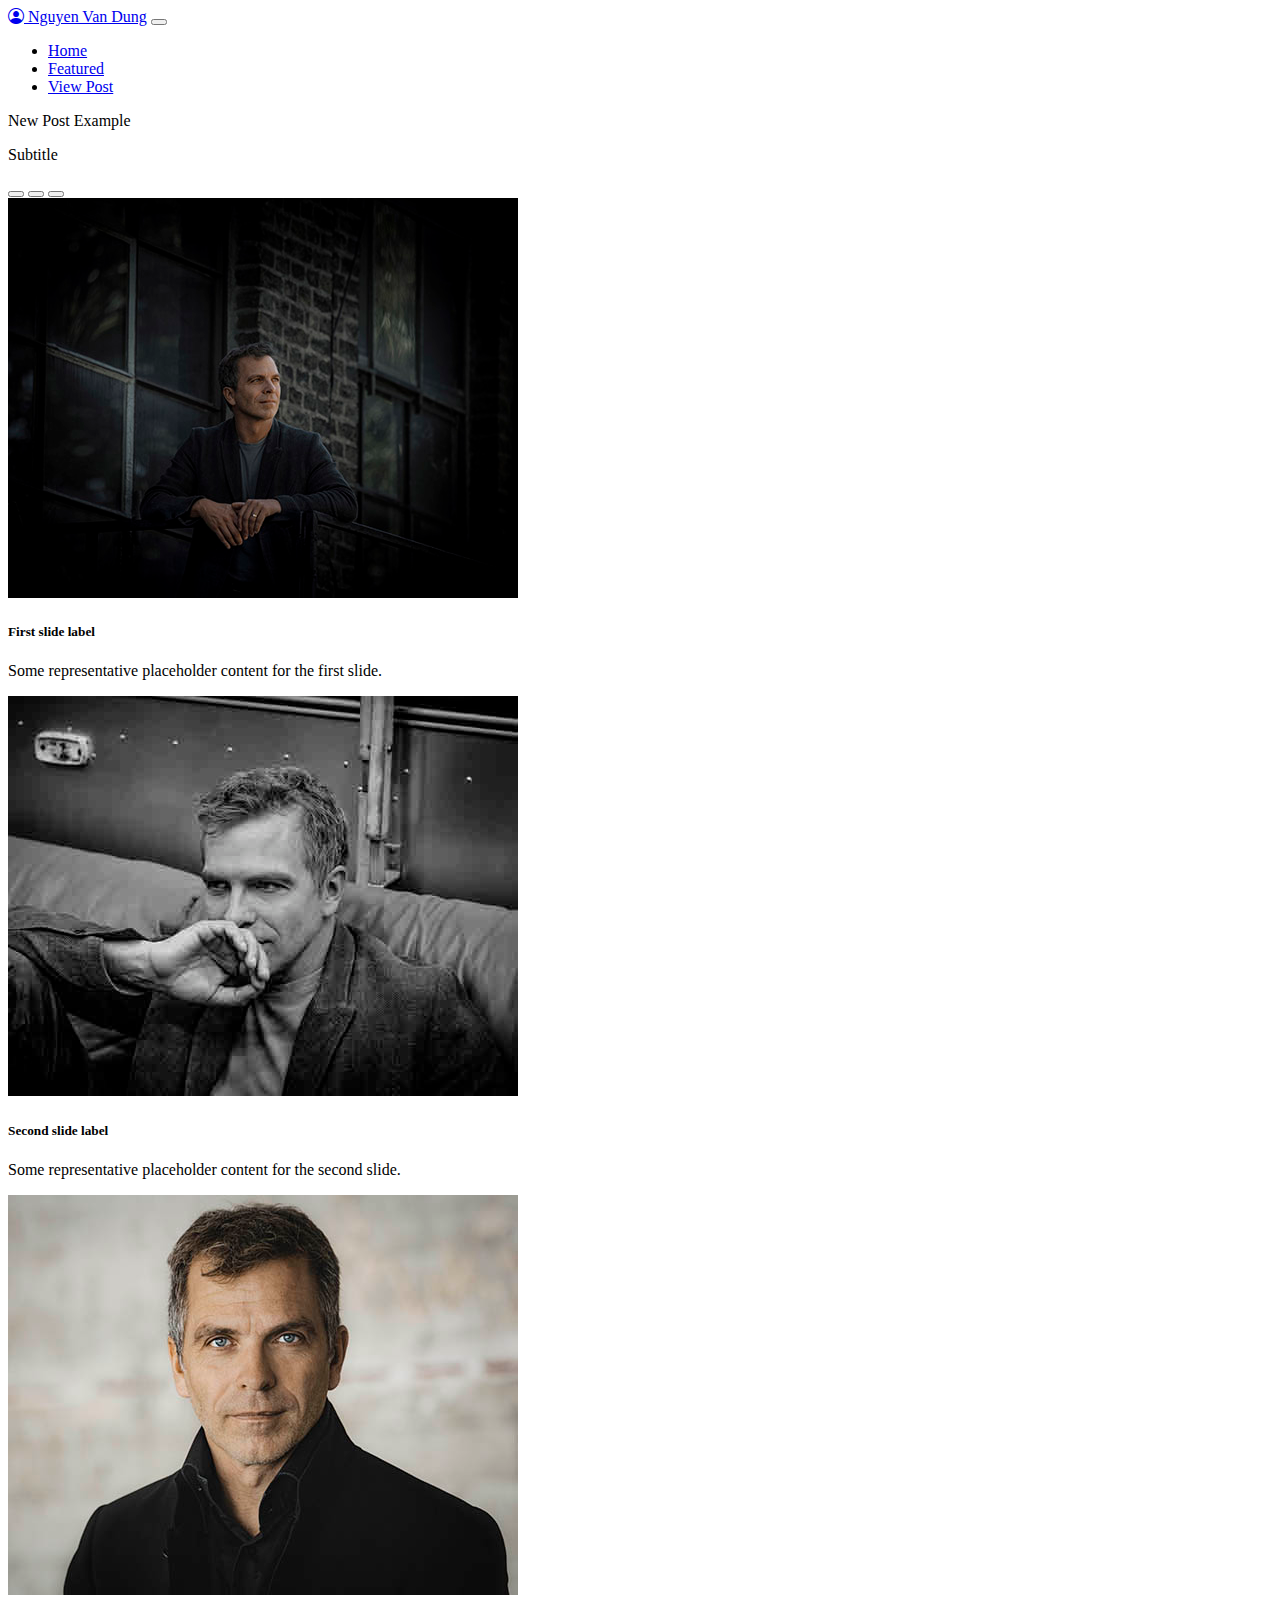
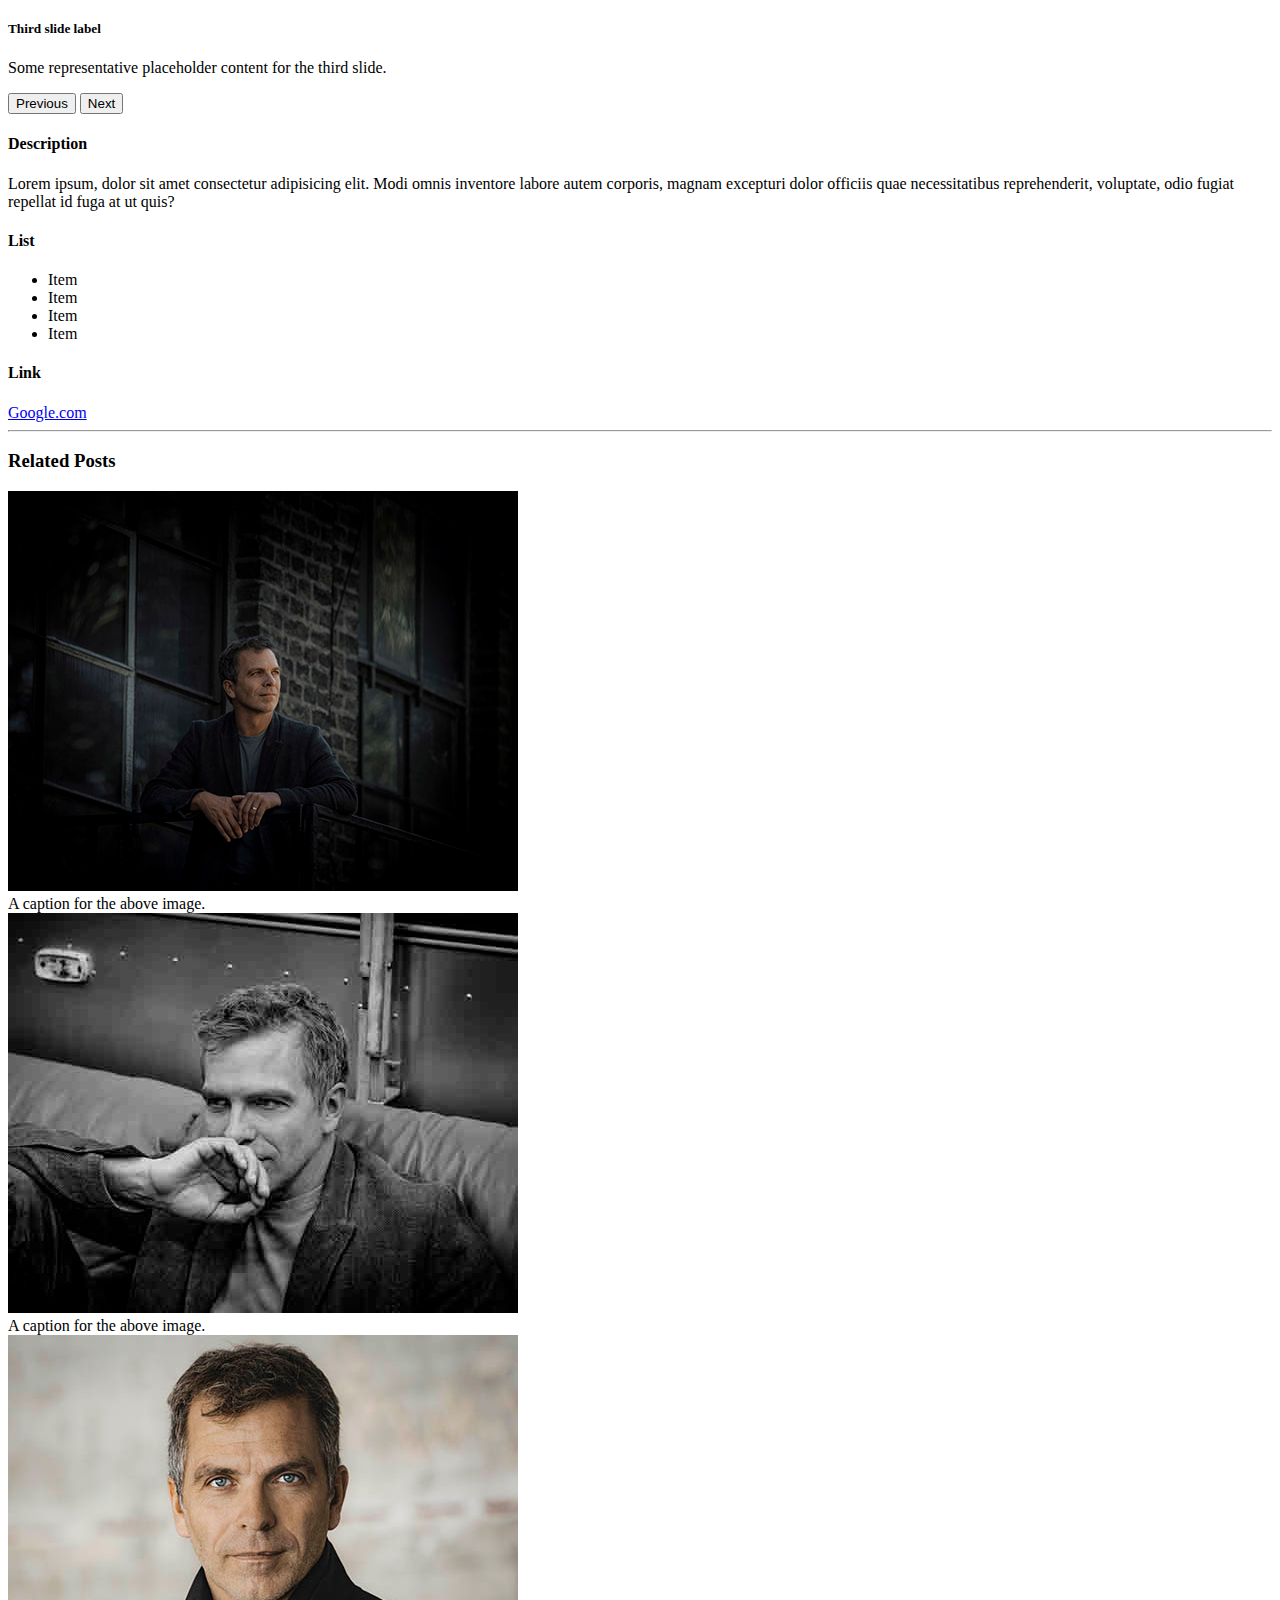
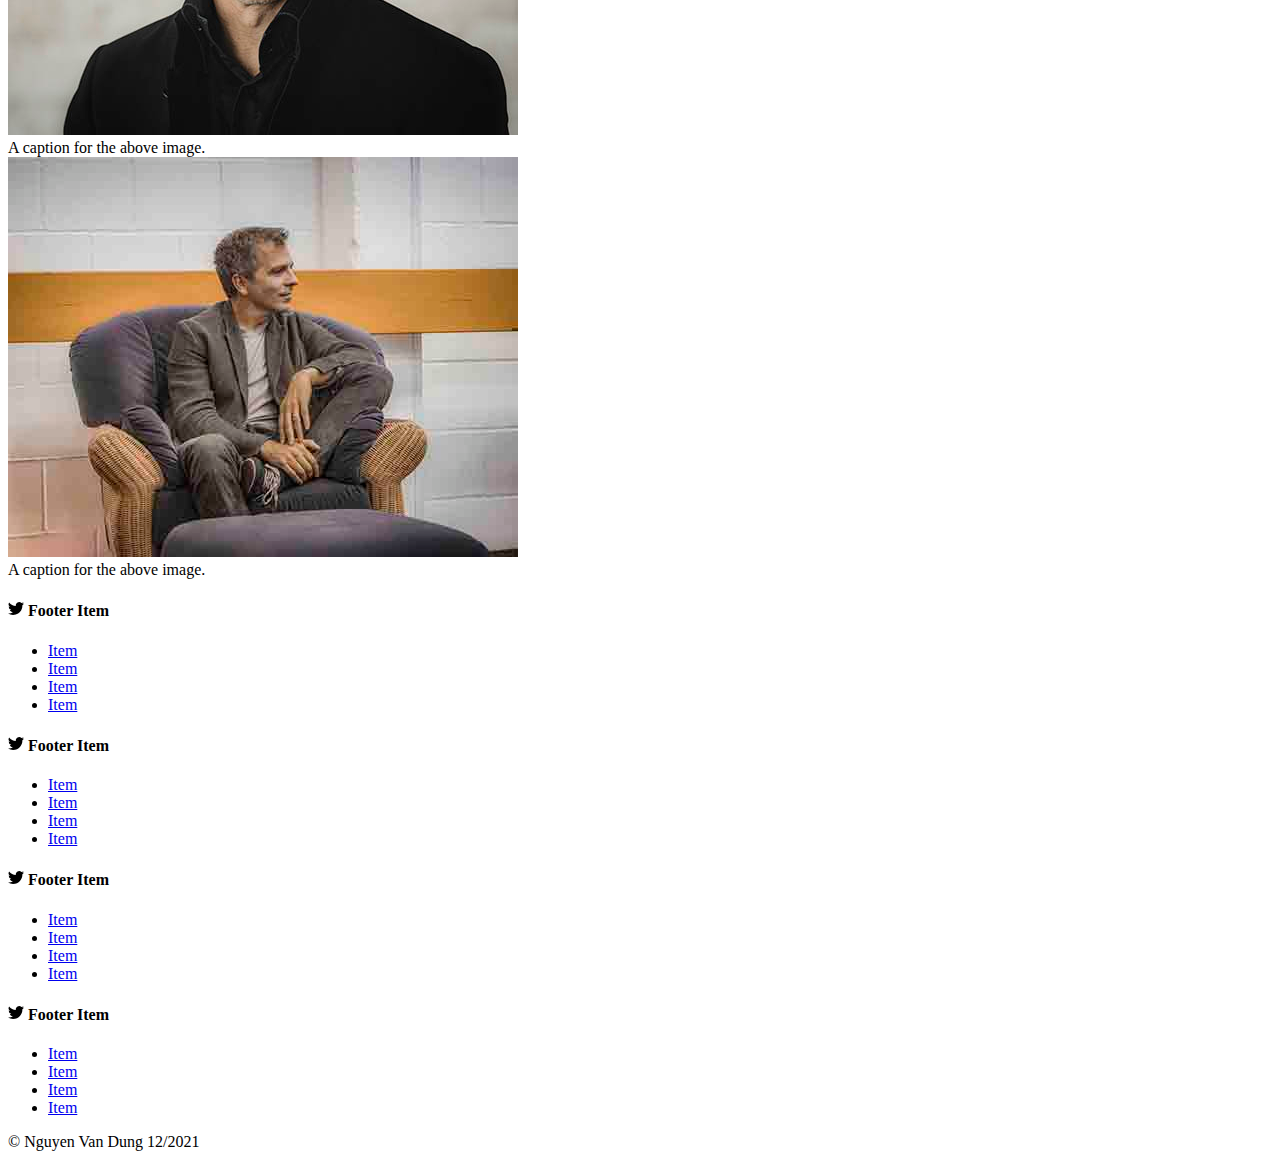
<file: viewpost.html>
<!DOCTYPE html>
<html lang="en">
<head>
    <meta charset="UTF-8">
    <meta http-equiv="X-UA-Compatible" content="IE=edge">
    <meta name="viewport" content="width=device-width, initial-scale=1.0">
    <title>View post</title>
    <link href="https://cdn.jsdelivr.net/npm/bootstrap@5.1.3/dist/css/bootstrap.min.css" rel="stylesheet"
        integrity="sha384-1BmE4kWBq78iYhFldvKuhfTAU6auU8tT94WrHftjDbrCEXSU1oBoqyl2QvZ6jIW3" crossorigin="anonymous">
    <link rel="stylesheet" href="https://cdn.jsdelivr.net/npm/bootstrap-icons@1.7.1/font/bootstrap-icons.css">
    <link rel="stylesheet" href="/CSS/style.css">
</head>
<body>
    <header class="container-fluid">
        <div class="row">
            <div class="col-md-12 ">
                <nav class="navbar navbar-expand-lg navbar-light bg-light">
                    <div class="container-fluid">
                        <a class="navbar-brand" href="#"><i class="bi bi-person-circle"></i> Nguyen Van Dung</a>
                        <button class="navbar-toggler" type="button" data-bs-toggle="collapse"
                            data-bs-target="#navbarSupportedContent" aria-controls="navbarSupportedContent"
                            aria-expanded="false" aria-label="Toggle navigation">
                            <span class="navbar-toggler-icon"></span>
                        </button>
                        <div class="collapse navbar-collapse" id="navbarSupportedContent">
                            <ul class="navbar-nav ms-auto mb-2 mb-lg-0">
                                <li class="nav-item">
                                    <a class="nav-link " aria-current="page" href="index.html">Home</a>
                                </li>
                                <li class="nav-item">
                                    <a class="nav-link" href="featured.html">Featured</a>
                                </li>

                                <li class="nav-item">
                                    <a class="nav-link active" href="viewpost.html">View Post</a>
                                </li>
                            </ul>

                        </div>
                    </div>
                </nav>
            </div>
        </div>
    </header>
    
    <div class="container mt-5">
        <span class="badge fs-3 bg-success">New</span>
        <span class="fs-2 ms-3">Post Example</span>
        <div class="w-100"></div>
        <p class="lead mt-3 text-muted fs-3">Subtitle</p>
        <div class="row">
            <div class="col-md-6">
              <div id="carouselExampleCaptions" class="carousel slide" data-bs-ride="carousel">
                <div class="carousel-indicators">
                  <button type="button" data-bs-target="#carouselExampleCaptions" data-bs-slide-to="0" class="active"
                    aria-current="true" aria-label="Slide 1"></button>
                  <button type="button" data-bs-target="#carouselExampleCaptions" data-bs-slide-to="1"
                    aria-label="Slide 2"></button>
                  <button type="button" data-bs-target="#carouselExampleCaptions" data-bs-slide-to="2"
                    aria-label="Slide 3"></button>
                </div>
                <div class="carousel-inner">
                  <div class="carousel-item active">
                    <img src="images/img2.jpeg" class="d-block w-100" alt="...">
                    <div class="carousel-caption d-none d-md-block">
                      <h5>First slide label</h5>
                      <p>Some representative placeholder content for the first slide.</p>
                    </div>
                  </div>
                  <div class="carousel-item">
                    <img src="images/img5.jpeg" class="d-block w-100" alt="...">
                    <div class="carousel-caption d-none d-md-block">
                      <h5>Second slide label</h5>
                      <p>Some representative placeholder content for the second slide.</p>
                    </div>
                  </div>
                  <div class="carousel-item">
                    <img src="images/img3.jpeg" class="d-block w-100" alt="...">
                    <div class="carousel-caption d-none d-md-block">
                      <h5>Third slide label</h5>
                      <p>Some representative placeholder content for the third slide.</p>
                    </div>
                  </div>
                </div>
                <button class="carousel-control-prev" type="button" data-bs-target="#carouselExampleCaptions"
                  data-bs-slide="prev">
                  <span class="carousel-control-prev-icon" aria-hidden="true"></span>
                  <span class="visually-hidden">Previous</span>
                </button>
                <button class="carousel-control-next" type="button" data-bs-target="#carouselExampleCaptions"
                  data-bs-slide="next">
                  <span class="carousel-control-next-icon" aria-hidden="true"></span>
                  <span class="visually-hidden">Next</span>
                </button>
              </div>
            </div>
      
            <div class="col-md-6">
              <h4 class="display-6 mt-1">Description</h4>
              <p>Lorem ipsum, dolor sit amet consectetur adipisicing elit. Modi omnis inventore labore autem corporis, magnam
                excepturi dolor officiis quae necessitatibus reprehenderit, voluptate, odio fugiat repellat id fuga at ut
                quis?</p>
              <h4 class="display-6">List</h4>
              <ul>
                <li>Item</li>
                <li>Item</li>
                <li>Item</li>
                <li>Item</li>
              </ul>
              <h4 class="display-6">Link</h4>
              <a href="#">Google.com</a>
            </div>
          </div>
        </div>
        <hr>
        <div class="container">
            <div class="row">
              <div class="col">
                <h3 class="mt-4 mb-3">Related Posts</h3>
              </div>
              <div class="row">
                <div class="col-lg-3 col-md-6 col-12">
                  <img src="images/img2.jpeg" class="figure-img img-fluid rounded" alt="">
                  <figcaption class="figure-caption">A caption for the above image.</figcaption>
                </div>
                <div class="col-lg-3 col-md-6 col-12">
                  <img src="images/img5.jpeg" class="figure-img img-fluid rounded" alt="">
                  <figcaption class="figure-caption">A caption for the above image.</figcaption>
                </div>
                <div class="col-lg-3 col-md-6 col-12">
                  <img src="images/img3.jpeg" class="figure-img img-fluid rounded" alt="">
                  <figcaption class="figure-caption">A caption for the above image.</figcaption>
                </div>
                <div class="col-lg-3 col-md-6 col-12">
                  <img src="images/img6.jpeg" class="figure-img img-fluid rounded" alt="">
                  <figcaption class="figure-caption">A caption for the above image.</figcaption>
                </div>
              </div>
            </div>
        
            <footer>
              <div class="row align-items-center justify-content-center justify-content-lg-start p-4 mt-5">
                <div class="col-lg-3 col-6">
                  <h4><svg xmlns="http://www.w3.org/2000/svg" width="16" height="16" fill="currentColor" class="bi bi-twitter"
                      viewBox="0 0 16 16">
                      <path
                        d="M5.026 15c6.038 0 9.341-5.003 9.341-9.334 0-.14 0-.282-.006-.422A6.685 6.685 0 0 0 16 3.542a6.658 6.658 0 0 1-1.889.518 3.301 3.301 0 0 0 1.447-1.817 6.533 6.533 0 0 1-2.087.793A3.286 3.286 0 0 0 7.875 6.03a9.325 9.325 0 0 1-6.767-3.429 3.289 3.289 0 0 0 1.018 4.382A3.323 3.323 0 0 1 .64 6.575v.045a3.288 3.288 0 0 0 2.632 3.218 3.203 3.203 0 0 1-.865.115 3.23 3.23 0 0 1-.614-.057 3.283 3.283 0 0 0 3.067 2.277A6.588 6.588 0 0 1 .78 13.58a6.32 6.32 0 0 1-.78-.045A9.344 9.344 0 0 0 5.026 15z" />
                    </svg> Footer Item</h4>
                  <ul class="list-unstyled mb-0">
                    <li><a href="#!" class="text-decoration-none">Item</a></li>
                    <li><a href="#!" class="text-decoration-none">Item</a></li>
                    <li><a href="#!" class="text-decoration-none">Item</a></li>
                    <li><a href="#!" class="text-decoration-none">Item</a></li>
                  </ul>
        
                </div>
                <div class="col-lg-3 col-6">
                  <h4><svg xmlns="http://www.w3.org/2000/svg" width="16" height="16" fill="currentColor" class="bi bi-twitter"
                      viewBox="0 0 16 16">
                      <path
                        d="M5.026 15c6.038 0 9.341-5.003 9.341-9.334 0-.14 0-.282-.006-.422A6.685 6.685 0 0 0 16 3.542a6.658 6.658 0 0 1-1.889.518 3.301 3.301 0 0 0 1.447-1.817 6.533 6.533 0 0 1-2.087.793A3.286 3.286 0 0 0 7.875 6.03a9.325 9.325 0 0 1-6.767-3.429 3.289 3.289 0 0 0 1.018 4.382A3.323 3.323 0 0 1 .64 6.575v.045a3.288 3.288 0 0 0 2.632 3.218 3.203 3.203 0 0 1-.865.115 3.23 3.23 0 0 1-.614-.057 3.283 3.283 0 0 0 3.067 2.277A6.588 6.588 0 0 1 .78 13.58a6.32 6.32 0 0 1-.78-.045A9.344 9.344 0 0 0 5.026 15z" />
                    </svg> Footer Item</h4>
                  <ul class="list-unstyled mb-0">
                    <li><a href="#!" class="text-decoration-none">Item</a></li>
                    <li><a href="#!" class="text-decoration-none">Item</a></li>
                    <li><a href="#!" class="text-decoration-none">Item</a></li>
                    <li><a href="#!" class="text-decoration-none">Item</a></li>
                  </ul>
                </div>
                <div class="col-lg-3 col-6">
                  <h4><svg xmlns="http://www.w3.org/2000/svg" width="16" height="16" fill="currentColor" class="bi bi-twitter"
                      viewBox="0 0 16 16">
                      <path
                        d="M5.026 15c6.038 0 9.341-5.003 9.341-9.334 0-.14 0-.282-.006-.422A6.685 6.685 0 0 0 16 3.542a6.658 6.658 0 0 1-1.889.518 3.301 3.301 0 0 0 1.447-1.817 6.533 6.533 0 0 1-2.087.793A3.286 3.286 0 0 0 7.875 6.03a9.325 9.325 0 0 1-6.767-3.429 3.289 3.289 0 0 0 1.018 4.382A3.323 3.323 0 0 1 .64 6.575v.045a3.288 3.288 0 0 0 2.632 3.218 3.203 3.203 0 0 1-.865.115 3.23 3.23 0 0 1-.614-.057 3.283 3.283 0 0 0 3.067 2.277A6.588 6.588 0 0 1 .78 13.58a6.32 6.32 0 0 1-.78-.045A9.344 9.344 0 0 0 5.026 15z" />
                    </svg> Footer Item</h4>
                  <ul class="list-unstyled mb-0">
                    <li><a href="#!" class="text-decoration-none">Item</a></li>
                    <li><a href="#!" class="text-decoration-none">Item</a></li>
                    <li><a href="#!" class="text-decoration-none">Item</a></li>
                    <li><a href="#!" class="text-decoration-none">Item</a></li>
                  </ul>
                </div>
                <div class="col-lg-3 col-6">
                  <h4><svg xmlns="http://www.w3.org/2000/svg" width="16" height="16" fill="currentColor" class="bi bi-twitter"
                      viewBox="0 0 16 16">
                      <path
                        d="M5.026 15c6.038 0 9.341-5.003 9.341-9.334 0-.14 0-.282-.006-.422A6.685 6.685 0 0 0 16 3.542a6.658 6.658 0 0 1-1.889.518 3.301 3.301 0 0 0 1.447-1.817 6.533 6.533 0 0 1-2.087.793A3.286 3.286 0 0 0 7.875 6.03a9.325 9.325 0 0 1-6.767-3.429 3.289 3.289 0 0 0 1.018 4.382A3.323 3.323 0 0 1 .64 6.575v.045a3.288 3.288 0 0 0 2.632 3.218 3.203 3.203 0 0 1-.865.115 3.23 3.23 0 0 1-.614-.057 3.283 3.283 0 0 0 3.067 2.277A6.588 6.588 0 0 1 .78 13.58a6.32 6.32 0 0 1-.78-.045A9.344 9.344 0 0 0 5.026 15z" />
                    </svg> Footer Item</h4>
                  <ul class="list-unstyled mb-0">
                    <li><a href="#!" class="text-decoration-none">Item</a></li>
                    <li><a href="#!" class="text-decoration-none">Item</a></li>
                    <li><a href="#!" class="text-decoration-none">Item</a></li>
                    <li><a href="#!" class="text-decoration-none">Item</a></li>
                  </ul>
                </div>
              </div>
        
              <div class="text-center p-3 border-top">
                &copy; Nguyen Van Dung 12/2021
              </div>
            </footer>
          </div>
      


    <script src="https://cdn.jsdelivr.net/npm/bootstrap@5.1.3/dist/js/bootstrap.bundle.min.js"
        integrity="sha384-ka7Sk0Gln4gmtz2MlQnikT1wXgYsOg+OMhuP+IlRH9sENBO0LRn5q+8nbTov4+1p"
        crossorigin="anonymous"></script>
</body>
</html>
</file>
<file: CSS/style.css>
.col-md-12
{
    padding: 0;
}
</file>
